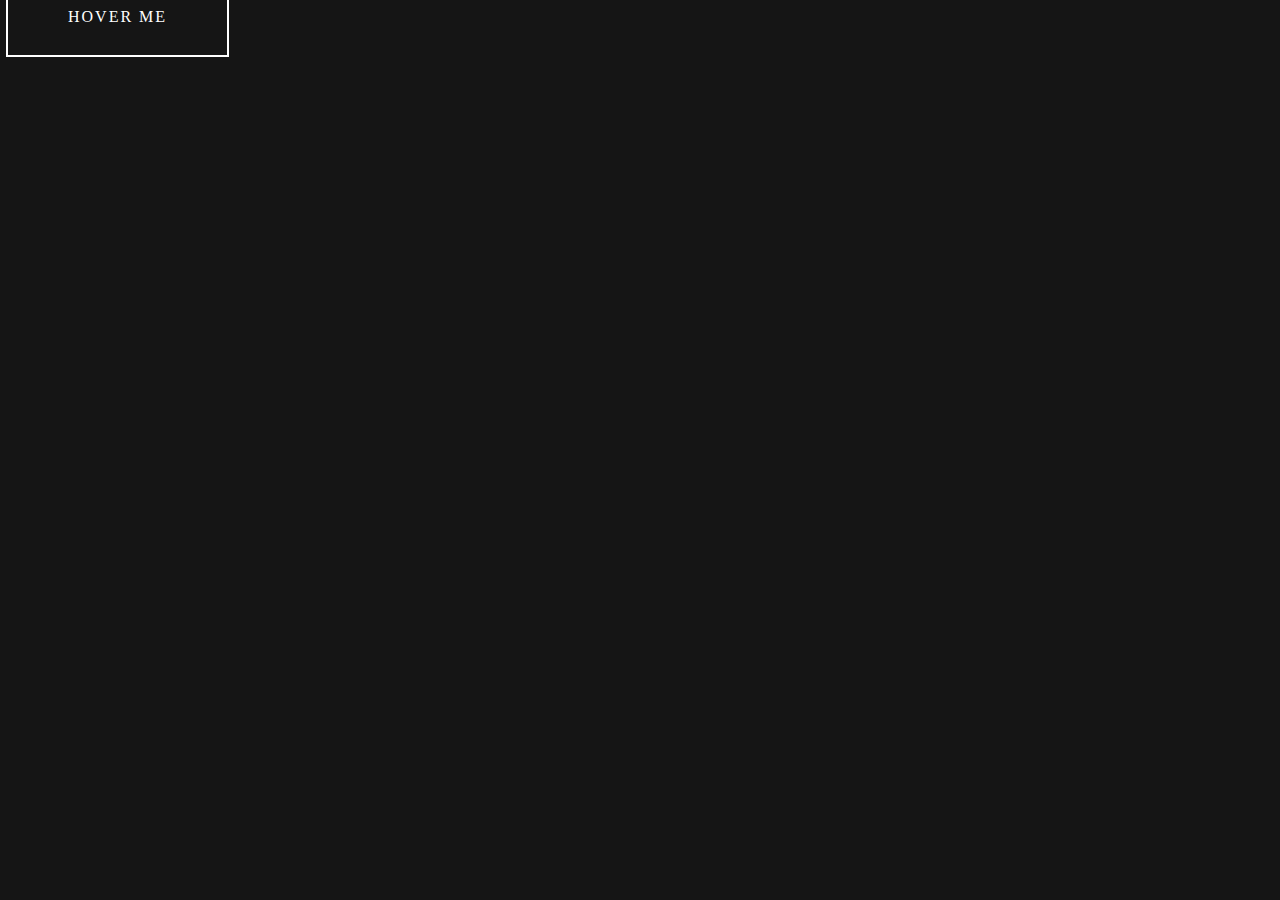
<file: Button Animation/index.html>
<!DOCTYPE html>
<html lang="en">
<head>
    <meta charset="UTF-8">
    <meta http-equiv="X-UA-Compatible" content="IE=edge">
    <link rel="stylesheet" href="style.css">
    <meta name="viewport" content="width=device-width, initial-scale=1.0">
    <title>Button Animation</title>
</head>
<body>
    
    <a href="#" class="button">HOVER ME</a>

</body>
</html>
</file>
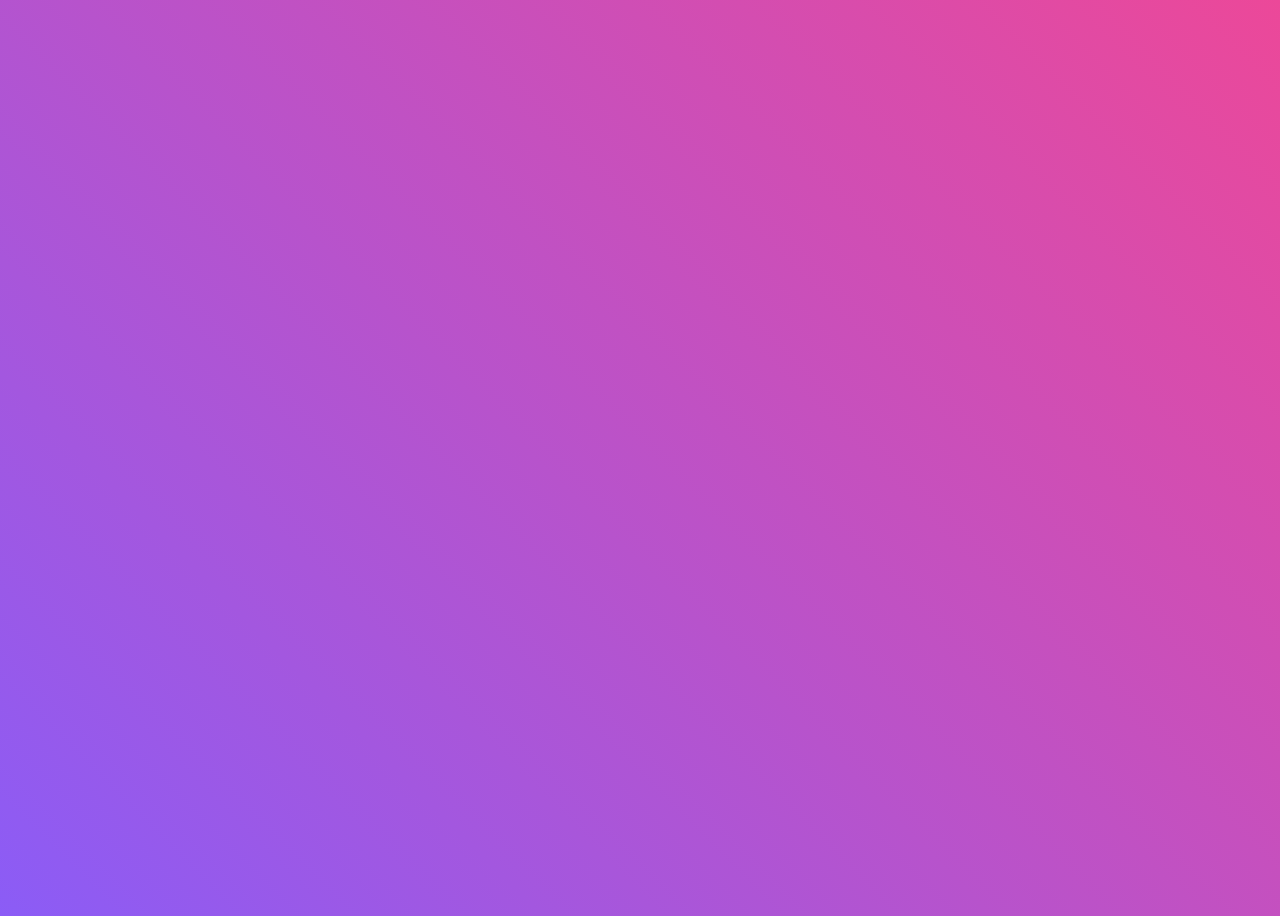
<file: card animation/index.html>
<!DOCTYPE html>
<html lang="en">
<head>
    <meta charset="UTF-8">
    <meta http-equiv="X-UA-Compatible" content="IE=edge">
    <link rel="stylesheet" href="style.css">
    <meta name="viewport" content="width=device-width, initial-scale=1.0">
    <title>Card Animation</title>
</head>
<body>
    <div class="carousel">
        
    </div>
</body>
</html>
<script src="./script.js"></script>
</file>
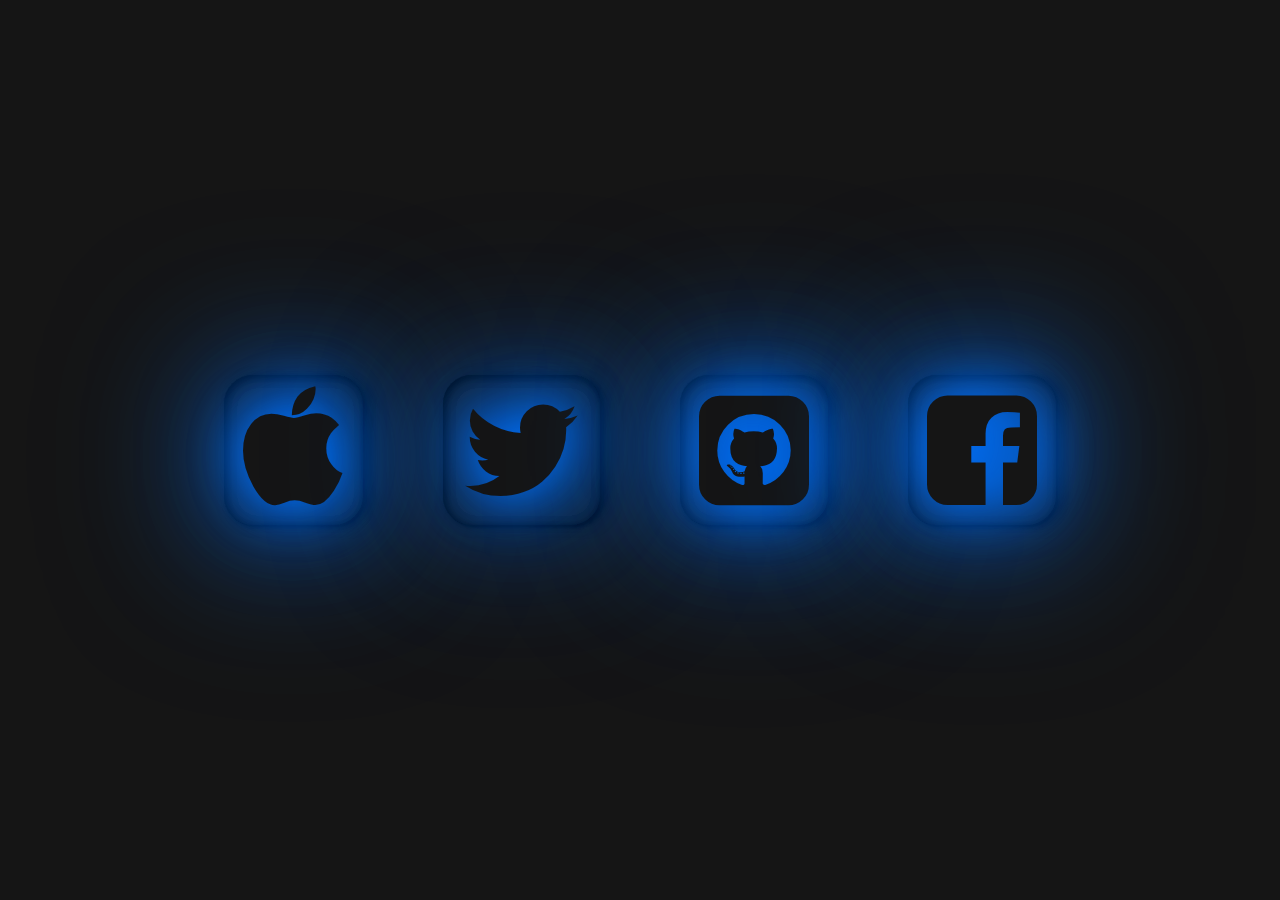
<file: glowing links/index.html>
<html lang="en">

<head>
  <meta charset="UTF-8">
  <meta name="viewport" content="width=device-width, initial-scale=1.0">
  <title>CSS glowing icons</title>
  <link rel="stylesheet" href="style.css">
  <link rel="stylesheet" href="https://stackpath.bootstrapcdn.com/font-awesome/4.7.0/css/font-awesome.min.css">
</head>

<body>
  <div class="container">
    <i class="fa fa-apple" id="apple"></i>
    <i class="fa fa-twitter" id="twitter"></i>
    <i class="fa fa-github-square github" id="github"></i>
    <i class="fa fa-facebook-square" id="facebook"></i>
  </div>
</body>

</html>
</file>
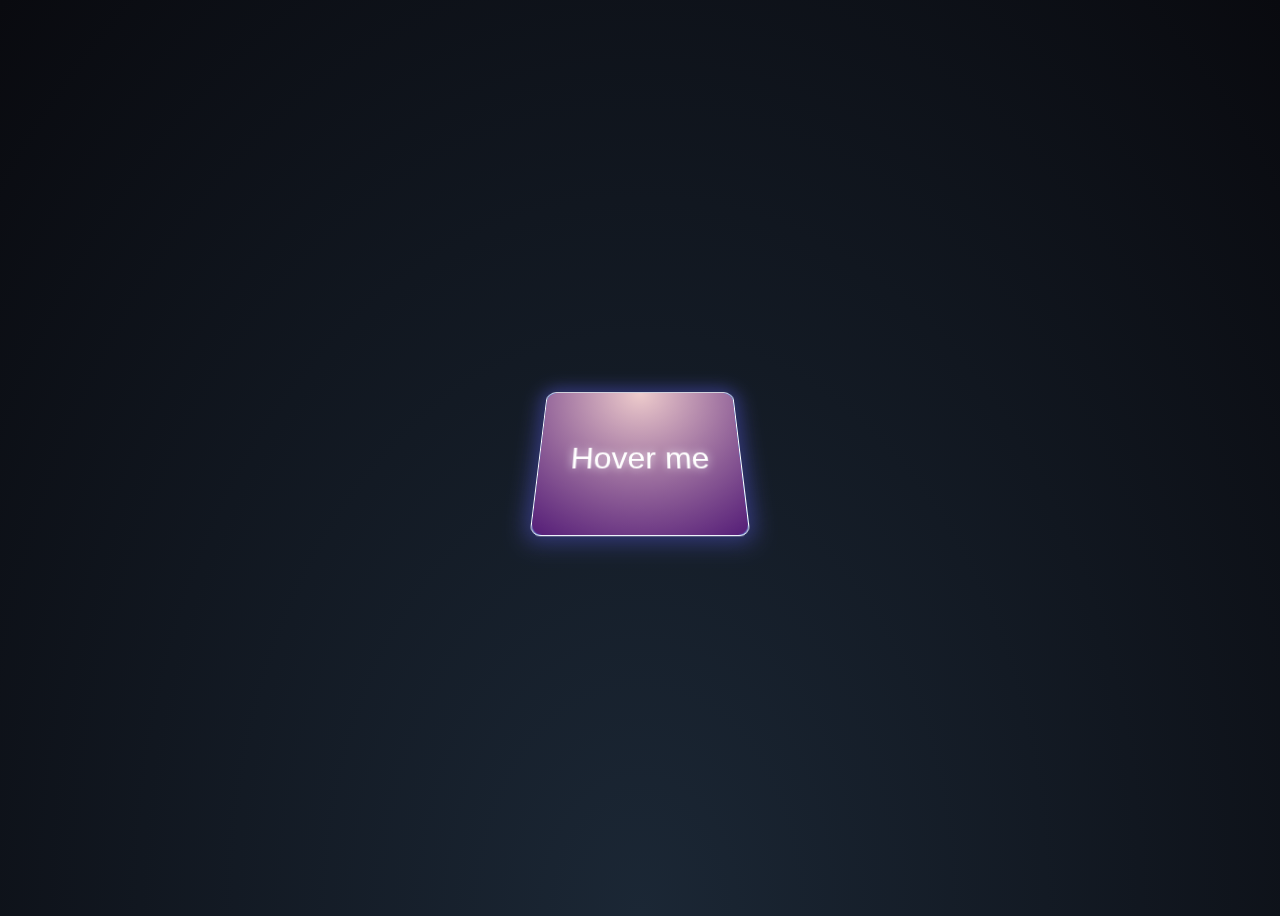
<file: NEW HOVER/index.html>
<!DOCTYPE html>
<html lang="en">
<head>
    <meta charset="UTF-8">
    <meta http-equiv="X-UA-Compatible" content="IE=edge">
    <link rel="stylesheet" href="style.css">
    <meta name="viewport" content="width=device-width, initial-scale=1.0">
    <title>Document</title>
</head>
<body>

    <div class="all">
        <div class="lefter">
          <div class="text">Hosting</div>
        </div>
        <div class="left">
          <div class="text">Web Design</div>
        </div>
        <div class="center">
          <div class="explainer"><span>Hover me</span></div>
          <div class="text">Frontend Development</div>
          </div>
        <div class="right">
          <div class="text">Backend Development</div>
        </div>
        <div class="righter">
          <div class="text">SEO</div>
        </div>
        </div>
        
        
    
</body>
</html>
</file>
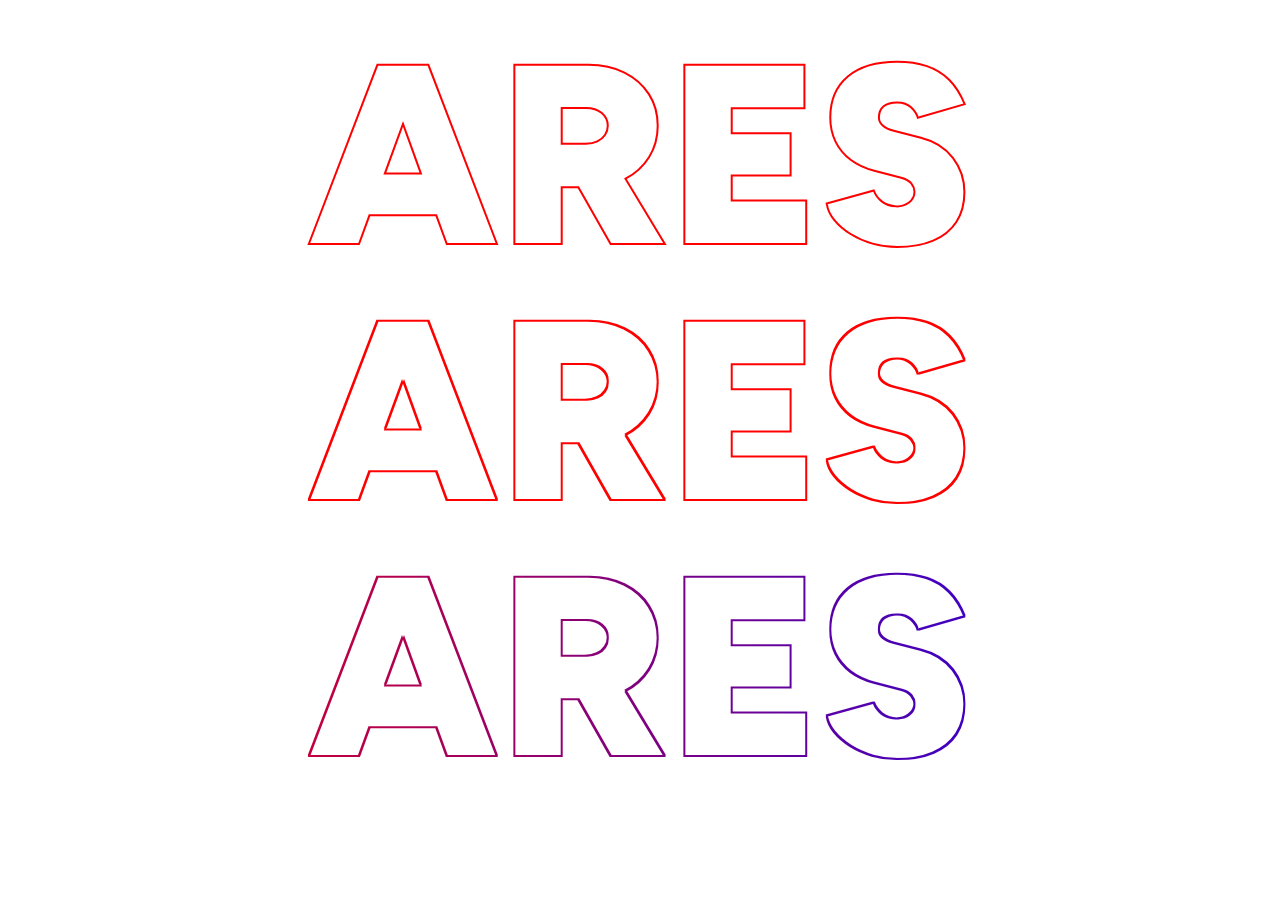
<file: outline effect/index.html>
<!DOCTYPE html>
<html lang="en">
<head>
    <meta charset="UTF-8">
    <meta http-equiv="X-UA-Compatible" content="IE=edge">
    <link rel="stylesheet" href="style.css">
    <meta name="viewport" content="width=device-width, initial-scale=1.0">
    <title>Outline Effect</title>
</head>
<body>

    <svg class="svg-filters" width="0" height="0" viewBox="0 0 0 0" xmlns="http://www.w3.org/2000/svg" version="1.1">
        <defs>
            <filter id="stroke">
                <feMorphology in="SourceGraphic" operator="erode" radius="1" result="erode" />
                <feMorphology in="SourceGraphic" operator="dilate" radius="1" result="dilate" />
                <feComposite in="erode" in2="dilate" operator="xor" />
            </filter>
        </defs>
    </svg>
    
    <h1 class="outline-css">ARES</h1>
    <h1 class="outline-svg">ARES</h1>
    <h1 class="outline-svg gradient">ARES</h1>
    
</body>
</html>
</file>
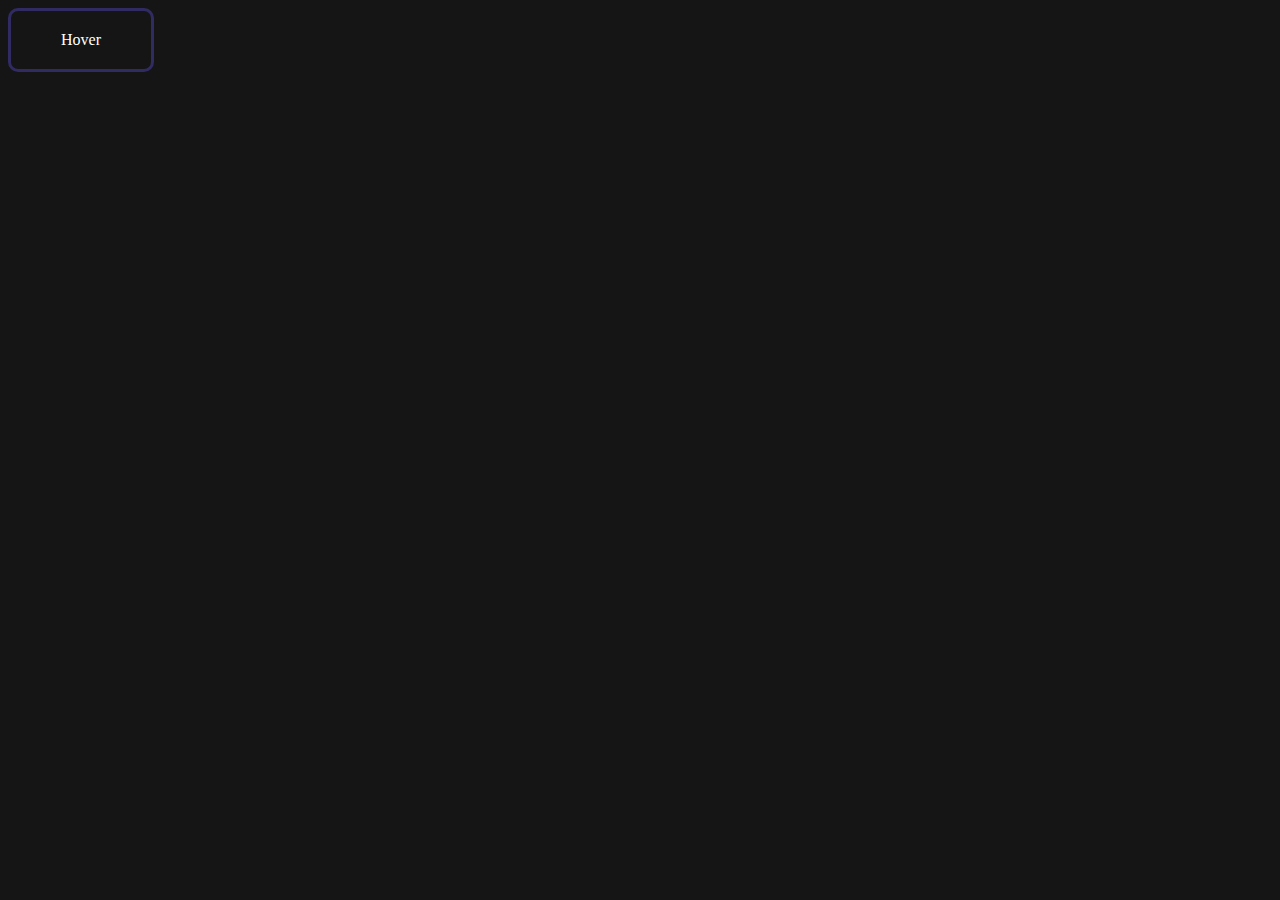
<file: Pulsate Animation/index.html>
<!DOCTYPE html>
<html lang="en">
<head>
    <meta charset="UTF-8">
    <meta http-equiv="X-UA-Compatible" content="IE=edge">
    <meta name="viewport" content="width=device-width, initial-scale=1.0">
    <link rel="stylesheet" href="style.css">
    <title>Pulsate Animation</title>
</head>
<body>
    

    <a href="#" class="button">Hover</a>


</body>
</html>
</file>
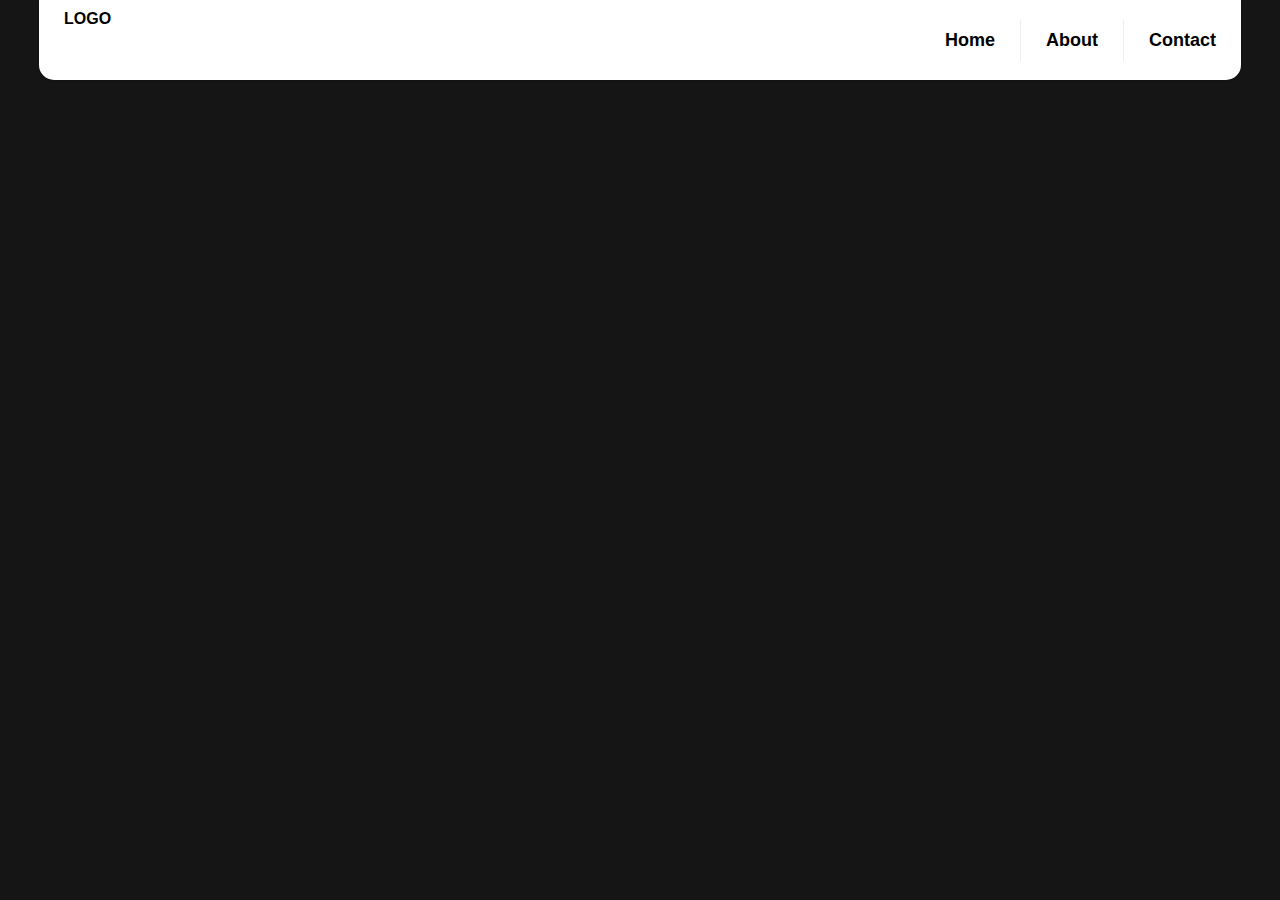
<file: responsive navbar animation/index.html>
<!DOCTYPE html>
<html lang="en">
<head>
    <meta charset="UTF-8">
    <meta http-equiv="X-UA-Compatible" content="IE=edge">
    <link rel="stylesheet" href="style.css">
    <meta name="viewport" content="width=device-width, initial-scale=1.0">
    <title>Responsive Navbar</title>
</head>
<body>
    
    <body>
        <header>
            <div class="nav-wrapper">
                <div class="logo-container">
                    <h4 class="logo">LOGO</h4>
                </div>
                <nav>
                    <input class="hidden" type="checkbox" id="menuToggle">
                    <label class="menu-btn" for="menuToggle">
                        <div class="menu"></div>
                        <div class="menu"></div>
                        <div class="menu"></div>
                    </label>
                    <div class="nav-container">
                        <ul class="nav-tabs">
                            <li class="nav-tab">Home</li>
                            <li class="nav-tab">About</li>
                            <li class="nav-tab">Contact</li>
                            
                        </ul>
                    </div>
                </nav>
            </div>
        </header> 
    </body>

</body>
</html>
</file>
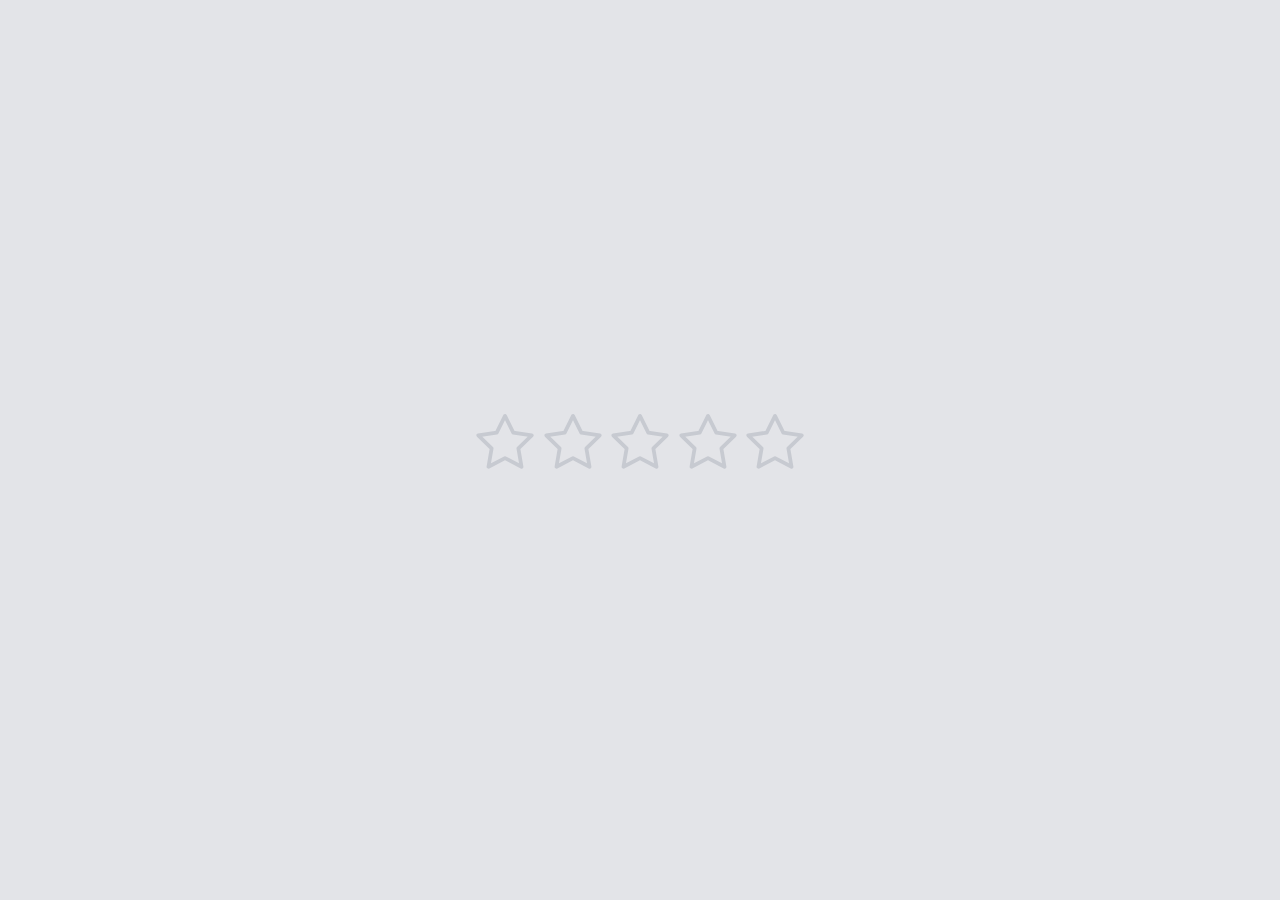
<file: score/index.html>
<!DOCTYPE html>
<html lang="en">
<head>
    <meta charset="UTF-8">
    <meta http-equiv="X-UA-Compatible" content="IE=edge">
    <link rel="stylesheet" href="style.css">
    <meta name="viewport" content="width=device-width, initial-scale=1.0">
    <title>Document</title>
</head>
<body>
    
    <form class="rating">
        <div class="rating__stars">
            <input id="rating-1" class="rating__input rating__input-1" type="radio" name="rating" value="1">
            <input id="rating-2" class="rating__input rating__input-2" type="radio" name="rating" value="2">
            <input id="rating-3" class="rating__input rating__input-3" type="radio" name="rating" value="3">
            <input id="rating-4" class="rating__input rating__input-4" type="radio" name="rating" value="4">
            <input id="rating-5" class="rating__input rating__input-5" type="radio" name="rating" value="5">
            <label class="rating__label" for="rating-1">
                <svg class="rating__star" width="32" height="32" viewBox="0 0 32 32" aria-hidden="true">
                    <g transform="translate(16,16)">
                        <circle class="rating__star-ring" fill="none" stroke="#000" stroke-width="16" r="8" transform="scale(0)" />
                    </g>
                    <g stroke="#000" stroke-width="2" stroke-linecap="round" stroke-linejoin="round">
                        <g transform="translate(16,16) rotate(180)">
                            <polygon class="rating__star-stroke" points="0,15 4.41,6.07 14.27,4.64 7.13,-2.32 8.82,-12.14 0,-7.5 -8.82,-12.14 -7.13,-2.32 -14.27,4.64 -4.41,6.07" fill="none" />
                            <polygon class="rating__star-fill" points="0,15 4.41,6.07 14.27,4.64 7.13,-2.32 8.82,-12.14 0,-7.5 -8.82,-12.14 -7.13,-2.32 -14.27,4.64 -4.41,6.07" fill="#000" />
                        </g>
                        <g transform="translate(16,16)" stroke-dasharray="12 12" stroke-dashoffset="12">
                            <polyline class="rating__star-line" transform="rotate(0)" points="0 4,0 16" />
                            <polyline class="rating__star-line" transform="rotate(72)" points="0 4,0 16" />
                            <polyline class="rating__star-line" transform="rotate(144)" points="0 4,0 16" />
                            <polyline class="rating__star-line" transform="rotate(216)" points="0 4,0 16" />
                            <polyline class="rating__star-line" transform="rotate(288)" points="0 4,0 16" />
                        </g>
                    </g>
                </svg>
                <span class="rating__sr">1 star—Terrible</span>
            </label>
            <label class="rating__label" for="rating-2">
                <svg class="rating__star" width="32" height="32" viewBox="0 0 32 32" aria-hidden="true">
                    <g transform="translate(16,16)">
                        <circle class="rating__star-ring" fill="none" stroke="#000" stroke-width="16" r="8" transform="scale(0)" />
                    </g>
                    <g stroke="#000" stroke-width="2" stroke-linecap="round" stroke-linejoin="round">
                        <g transform="translate(16,16) rotate(180)">
                            <polygon class="rating__star-stroke" points="0,15 4.41,6.07 14.27,4.64 7.13,-2.32 8.82,-12.14 0,-7.5 -8.82,-12.14 -7.13,-2.32 -14.27,4.64 -4.41,6.07" fill="none" />
                            <polygon class="rating__star-fill" points="0,15 4.41,6.07 14.27,4.64 7.13,-2.32 8.82,-12.14 0,-7.5 -8.82,-12.14 -7.13,-2.32 -14.27,4.64 -4.41,6.07" fill="#000" />
                        </g>
                        <g transform="translate(16,16)" stroke-dasharray="12 12" stroke-dashoffset="12">
                            <polyline class="rating__star-line" transform="rotate(0)" points="0 4,0 16" />
                            <polyline class="rating__star-line" transform="rotate(72)" points="0 4,0 16" />
                            <polyline class="rating__star-line" transform="rotate(144)" points="0 4,0 16" />
                            <polyline class="rating__star-line" transform="rotate(216)" points="0 4,0 16" />
                            <polyline class="rating__star-line" transform="rotate(288)" points="0 4,0 16" />
                        </g>
                    </g>
                </svg>
                <span class="rating__sr">2 stars—Bad</span>
            </label>
            <label class="rating__label" for="rating-3">
                <svg class="rating__star" width="32" height="32" viewBox="0 0 32 32" aria-hidden="true">
                    <g transform="translate(16,16)">
                        <circle class="rating__star-ring" fill="none" stroke="#000" stroke-width="16" r="8" transform="scale(0)" />
                    </g>
                    <g stroke="#000" stroke-width="2" stroke-linecap="round" stroke-linejoin="round">
                        <g transform="translate(16,16) rotate(180)">
                            <polygon class="rating__star-stroke" points="0,15 4.41,6.07 14.27,4.64 7.13,-2.32 8.82,-12.14 0,-7.5 -8.82,-12.14 -7.13,-2.32 -14.27,4.64 -4.41,6.07" fill="none" />
                            <polygon class="rating__star-fill" points="0,15 4.41,6.07 14.27,4.64 7.13,-2.32 8.82,-12.14 0,-7.5 -8.82,-12.14 -7.13,-2.32 -14.27,4.64 -4.41,6.07" fill="#000" />
                        </g>
                        <g transform="translate(16,16)" stroke-dasharray="12 12" stroke-dashoffset="12">
                            <polyline class="rating__star-line" transform="rotate(0)" points="0 4,0 16" />
                            <polyline class="rating__star-line" transform="rotate(72)" points="0 4,0 16" />
                            <polyline class="rating__star-line" transform="rotate(144)" points="0 4,0 16" />
                            <polyline class="rating__star-line" transform="rotate(216)" points="0 4,0 16" />
                            <polyline class="rating__star-line" transform="rotate(288)" points="0 4,0 16" />
                        </g>
                    </g>
                </svg>
                <span class="rating__sr">3 stars—OK</span>
            </label>
            <label class="rating__label" for="rating-4">
                <svg class="rating__star" width="32" height="32" viewBox="0 0 32 32" aria-hidden="true">
                    <g transform="translate(16,16)">
                        <circle class="rating__star-ring" fill="none" stroke="#000" stroke-width="16" r="8" transform="scale(0)" />
                    </g>
                    <g stroke="#000" stroke-width="2" stroke-linecap="round" stroke-linejoin="round">
                        <g transform="translate(16,16) rotate(180)">
                            <polygon class="rating__star-stroke" points="0,15 4.41,6.07 14.27,4.64 7.13,-2.32 8.82,-12.14 0,-7.5 -8.82,-12.14 -7.13,-2.32 -14.27,4.64 -4.41,6.07" fill="none" />
                            <polygon class="rating__star-fill" points="0,15 4.41,6.07 14.27,4.64 7.13,-2.32 8.82,-12.14 0,-7.5 -8.82,-12.14 -7.13,-2.32 -14.27,4.64 -4.41,6.07" fill="#000" />
                        </g>
                        <g transform="translate(16,16)" stroke-dasharray="12 12" stroke-dashoffset="12">
                            <polyline class="rating__star-line" transform="rotate(0)" points="0 4,0 16" />
                            <polyline class="rating__star-line" transform="rotate(72)" points="0 4,0 16" />
                            <polyline class="rating__star-line" transform="rotate(144)" points="0 4,0 16" />
                            <polyline class="rating__star-line" transform="rotate(216)" points="0 4,0 16" />
                            <polyline class="rating__star-line" transform="rotate(288)" points="0 4,0 16" />
                        </g>
                    </g>
                </svg>
                <span class="rating__sr">4 stars—Good</span>
            </label>
            <label class="rating__label" for="rating-5">
                <svg class="rating__star" width="32" height="32" viewBox="0 0 32 32" aria-hidden="true">
                    <g transform="translate(16,16)">
                        <circle class="rating__star-ring" fill="none" stroke="#000" stroke-width="16" r="8" transform="scale(0)" />
                    </g>
                    <g stroke="#000" stroke-width="2" stroke-linecap="round" stroke-linejoin="round">
                        <g transform="translate(16,16) rotate(180)">
                            <polygon class="rating__star-stroke" points="0,15 4.41,6.07 14.27,4.64 7.13,-2.32 8.82,-12.14 0,-7.5 -8.82,-12.14 -7.13,-2.32 -14.27,4.64 -4.41,6.07" fill="none" />
                            <polygon class="rating__star-fill" points="0,15 4.41,6.07 14.27,4.64 7.13,-2.32 8.82,-12.14 0,-7.5 -8.82,-12.14 -7.13,-2.32 -14.27,4.64 -4.41,6.07" fill="#000" />
                        </g>
                        <g transform="translate(16,16)" stroke-dasharray="12 12" stroke-dashoffset="12">
                            <polyline class="rating__star-line" transform="rotate(0)" points="0 4,0 16" />
                            <polyline class="rating__star-line" transform="rotate(72)" points="0 4,0 16" />
                            <polyline class="rating__star-line" transform="rotate(144)" points="0 4,0 16" />
                            <polyline class="rating__star-line" transform="rotate(216)" points="0 4,0 16" />
                            <polyline class="rating__star-line" transform="rotate(288)" points="0 4,0 16" />
                        </g>
                    </g>
                </svg>
                <span class="rating__sr">5 stars—Excellent</span>
            </label>
            <p class="rating__display" data-rating="1" hidden>Terrible</p>
            <p class="rating__display" data-rating="2" hidden>Bad</p>
            <p class="rating__display" data-rating="3" hidden>OK</p>
            <p class="rating__display" data-rating="4" hidden>Good</p>
            <p class="rating__display" data-rating="5" hidden>Excellent</p>
        </div>
    </form>
    

</body>
</html>

<script src="./script.js"></script>
</file>
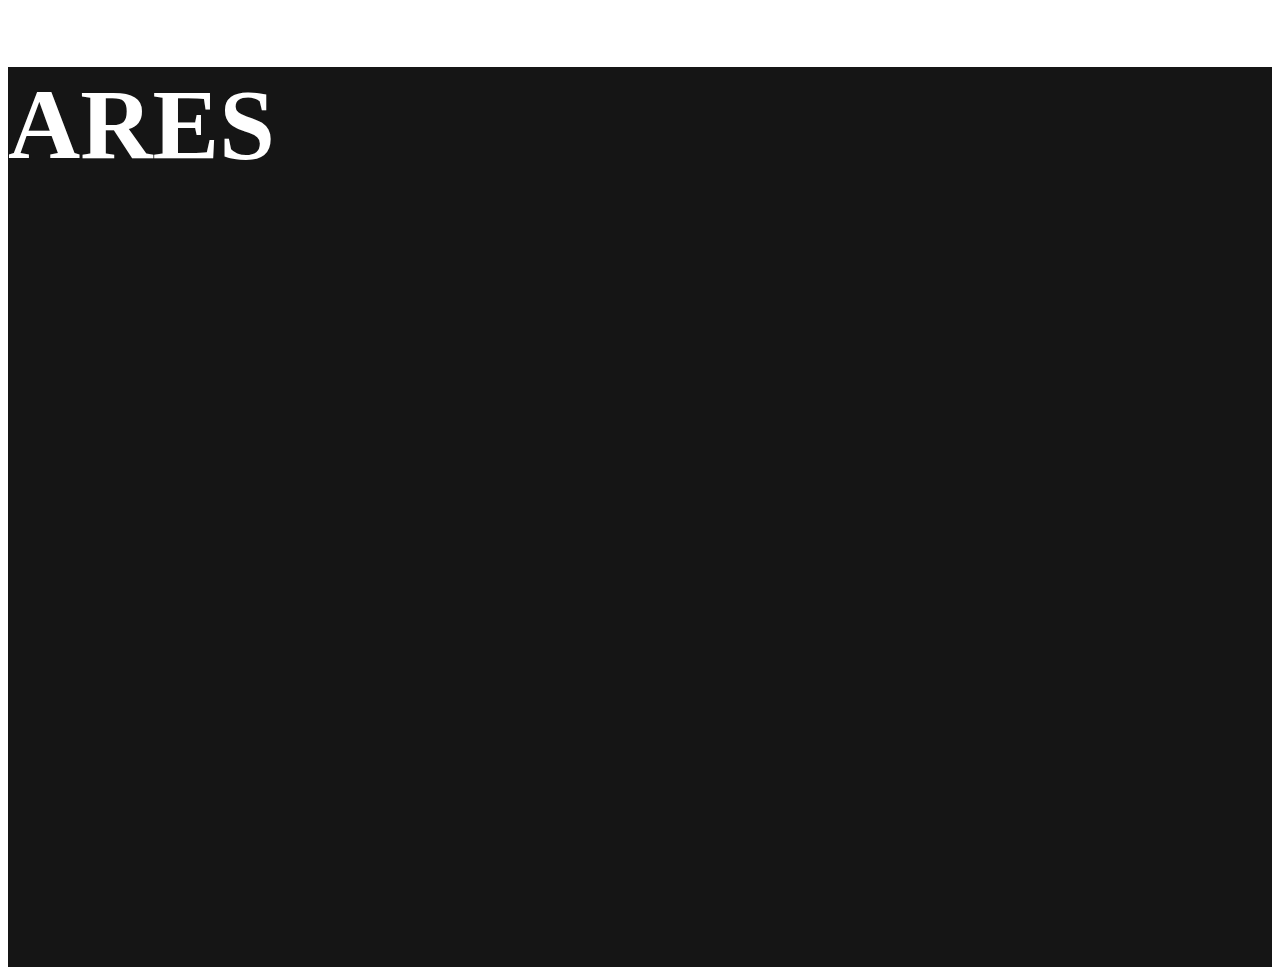
<file: Text With Live Animation Background/index.html>
<!DOCTYPE html>
<html lang="en">
<head>
    <meta charset="UTF-8">
    <meta http-equiv="X-UA-Compatible" content="IE=edge">
    <meta name="viewport" content="width=device-width, initial-scale=1.0">
    <link rel="stylesheet" href="/Text With Live Animation Background/style.css">
    <title>Text With Live Animation Background</title>
</head>
<body>
    

        <section class = "showcase">
            <video src="C:\Users\Prashant Kumar\Desktop\insta reels\369Z_stkblacklong345tunnelmotions.mov" autoplay loop muted></video>
            <h1 class="title">ARES</h1>
        </section>


</body>
</html>
</file>
<file: Button Animation/style.css>
body {
background-color: #151515;
}

.button {
    text-decoration: none;
    text-transform: uppercase;
    letter-spacing: 2px;
    color: #fff;
    outline: 2px solid #fff;
    padding: 30px 60px;
    position: relative;
    overflow: hidden;
    transition: color 1s;
}

.button:hover {
    color: #151515;
}

.button::before {
    content: '';
    position: absolute;
    top: 0;
    left: -50px;
    width: 0;
    height: 100%;
    background-color: #fff;
    transform: skew(35deg);
    z-index: -1;
    transition: width 1s;
}

.button:hover::before {
    width: 150%;
}
</file>
<file: card animation/style.css>
body {
    width: 100vw;
    height: 100vh;
    display: flex;
    align-items: center;
    justify-content: center;
    overflow: hidden;
    background-image: linear-gradient(45deg, #8b5cf6, #ec4899);
    font-family: "Montserrat", sans-serif;
  }
  
  * {
    box-sizing: border-box;
  }
  
  .carousel {
    position: relative;
    width: 23rem;
    height: 23rem;
    perspective: 500px;
    transform-style: preserve-3d;
  }
  
  .card-container {
    position: absolute;
    width: 100%;
    height: 100%;
    transform: rotateY(calc(var(--offset) * 50deg)) scaleY(calc(1 + var(--abs-offset) * -0.4)) translateZ(calc(var(--abs-offset) * -30rem)) translateX(calc(var(--direction) * -5rem));
    filter: blur(calc(var(--abs-offset) * 1rem));
    transition: all 0.3s ease-out;
  }
  
  .card {
    width: 100%;
    height: 100%;
    padding: 2rem;
    background-color: hsl(280deg, 40%, calc(100% - var(--abs-offset) * 50%));
    border-radius: 1rem;
    color: #9ca3af;
    text-align: justify;
    transition: all 0.3s ease-out;
  }
  .card h2 {
    text-align: center;
    font-size: 2rem;
    font-weight: bold;
    margin: 0 0 0.7em;
    color: #1f2937;
  }
  .card p,
  .card h2 {
    transition: all 0.3s ease-out;
    opacity: var(--active);
  }
  
  .nav {
    color: white;
    font-size: 5rem;
    position: absolute;
    display: flex;
    align-items: center;
    justify-content: center;
    top: 50%;
    z-index: 2;
    cursor: pointer;
    user-select: none;
    background: unset;
    border: unset;
  }
  .nav.left {
    transform: translateX(-100%) translatey(-50%);
  }
  .nav.right {
    right: 0;
    transform: translateX(100%) translatey(-50%);
  }
</file>
<file: glowing links/style.css>
* {
    margin: 0;
    padding: 0;
  }
  body {
    height: 100vh;
    width: 100vw;
    background: #151515;
  }
  .container {
    display: flex;
    justify-content: center;
    align-items: center;
    height: 100vh;
    width: 100vw;
  }
  #apple,
  #twitter,
  #github,
  #facebook {
    font-size: 8em;
    background-color: #151515;
    color: #151515;
    box-shadow: 2px 2px 2px #00000080, 10px 1px 12px #00000080,
      2px 2px 10px #00000080, 2px 2px 3px #00000080, inset 2px 2px 10px #00000080,
      inset 2px 2px 10px #00000080, inset 2px 2px 10px #00000080,
      inset 2px 2px 10px #00000080;
    border-radius: 29px;
    padding: 11px 19px;
    margin: 0 40px;
    animation: animate 3s linear infinite;
    text-shadow: 0 0 50px #0072ff, 0 0 100px #0072ff, 0 0 150px #0072ff,
      0 0 200px #0072ff;
  }
  #twitter {
    animation-delay: 0.3s;
  }
  #facebook {
    animation-delay: 0.7s;
  }
  #github {
    animation-delay: 0.1s;
  }
  
  @keyframes animate {
    from {
      filter: hue-rotate(0deg);
    }
    to {
      filter: hue-rotate(360deg);
    }
  }
</file>
<file: NEW HOVER/style.css>
body {
    font-family: "Raleway", sans-serif;
    background-image: radial-gradient(circle at center, #899Dc4, #495D84);
    background-size: cover;
    background-repeat: no-repeat;
    height: 100vh;
    overflow: hidden;
    display: flex;
    justify-content: center;
    align-items: center;
    background: radial-gradient(ellipse at bottom, #1b2735, #090a0f);
    font-weight: 300;
  }
  
  .all {
    display: flex;
    perspective: 10px;
    transform: perspective(300px) rotateX(20deg);
    will-change: perspective;
    perspective-origin: center center;
    transition: all 1.3s ease-out;
    justify-content: center;
    transform-style: preserve-3d;
  }
  
  .all:hover {
    perspective: 1000px;
    transition: all 1.3s ease-in;
    transform: perspective(10000px) rotateX(0deg);
  }
  .all:hover .text {
    opacity: 1;
  }
  .all:hover > div {
    opacity: 1;
    transition-delay: 0s;
  }
  .all:hover .explainer {
    opacity: 0;
  }
  
  .left, .center, .right, .lefter, .righter {
    width: 200px;
    height: 150px;
    transform-style: preserve-3d;
    border-radius: 10px;
    border: 1px solid #fff;
    box-shadow: 0 0 20px 5px rgba(100, 100, 255, 0.4);
    opacity: 0;
    transition: all 0.3s ease;
    transition-delay: 1s;
    position: relative;
    background-position: center center;
    background-size: contain;
    background-repeat: no-repeat;
    background-color: #58d;
    cursor: pointer;
    background-blend-mode: color-burn;
  }
  .left:hover, .center:hover, .right:hover, .lefter:hover, .righter:hover {
    box-shadow: 0 0 30px 10px rgba(100, 100, 255, 0.6);
    background-color: #ccf;
  }
  
  .text {
    transform: translateY(30px);
    opacity: 0;
    transition: all 0.3s ease;
    bottom: 0;
    left: 5px;
    position: absolute;
    will-change: transform;
    color: #fff;
    text-shadow: 0 0 5px rgba(100, 100, 255, 0.6);
  }
  
  .lefter {
    transform: translateX(-60px) translateZ(-50px) rotateY(-10deg);
    background-image: url(https://cdn3.iconfinder.com/data/icons/other-icons/48/organization-512.png);
  }
  
  .left {
    transform: translateX(-30px) translateZ(-25px) rotateY(-5deg);
    background-image: url(https://cdn3.iconfinder.com/data/icons/other-icons/48/creative_draw-512.png);
  }
  
  .center {
    opacity: 1;
    background-image: url(https://cdn3.iconfinder.com/data/icons/other-icons/48/app_window-512.png);
  }
  
  .right {
    transform: translateX(30px) translateZ(-25px) rotateY(5deg);
    background-image: url(https://cdn3.iconfinder.com/data/icons/other-icons/48/cloud_weather-512.png);
  }
  
  .righter {
    transform: translateX(60px) translateZ(-50px) rotateY(10deg);
    background-image: url(https://cdn3.iconfinder.com/data/icons/other-icons/48/search-512.png);
  }
  
  .explainer {
    font-weight: 300;
    font-size: 2rem;
    color: #fff;
    transition: all 0.6s ease;
    width: 100%;
    height: 100%;
    background-color: #151515;
    background-image: radial-gradient(circle at center top, rgb(238, 204, 204), rgba(158, 37, 234, 0.46));
    border-radius: 10px;
    text-shadow: 0 0 10px rgba(255, 255, 255, 0.8);
    display: flex;
    justify-content: center;
    align-items: center;
  }
  
  .ref {
    background-color: rgb(239, 239, 239);
    background-image: linear-gradient(to bottom, #d80, #c00);
    border-radius: 3px;
    padding: 7px 10px;
    position: absolute;
    font-size: 16px;
    bottom: 10px;
    right: 10px;
    color: rgb(199, 19, 19));
    text-decoration: none;
    text-shadow: 0 0 3px rgba(0, 0, 0, 0.4);
  }
  .ref::first-letter {
    font-size: 12px;
  }
</file>
<file: outline effect/style.css>
@import url("https://fonts.googleapis.com/css2?family=Figtree:wght@300..900&display=swap");

html {
	font-family: Figtree, sans-serif;
}

h1 {
	font-size: 20vw;
	font-weight: 900;
	line-height: 1;
	margin: 0;
	text-align: center;
	color: red;
}

.outline-css {
	color: transparent;
	-webkit-text-stroke: 2px red;
}

.outline-svg {
	filter: url(#stroke);
}

.gradient {
	background: linear-gradient(90deg, red, blue);
	color: transparent;
	-webkit-background-clip: text;
}
</file>
<file: Pulsate Animation/style.css>
body {
    background-color: #151515;
}
.button {
    display: inline-flex;
    color: white;
    text-decoration: none;
    padding: 20px 50px;
    border: 3px solid #302b63;
    border-radius: 10px;
}

.button:hover {
    animation: pulsate 1s ease-in-out;
}

@keyframes pulsate {
    0% {
        box-shadow: 
        0 0 25px #302b63,
        0 0 50px #24243e;
    }
}
</file>
<file: responsive navbar animation/style.css>
html,
body {
	margin: 0;
	height: 100vh;
	width: 100vw;
	overflow: hidden;
}

body {
	font-family: "Roboto", sans-serif;
	background-color: #151515;
}

h1 {
	margin: 20px 0;
	color: #fff;
}

.center {
	text-align: center;
}

.nav-wrapper {
	display: flex;
	position: relative;
	flex-direction: row;
	flex-wrap: nowrap;
	align-items: center;
	justify-content: space-between;
	margin: auto;
	width: 90%;
	height: 80px;
	border-radius: 0 0 15px 15px;
	padding: 0 25px;
	z-index: 2;
	background: #fff;
	box-shadow: 0 1px 2px rgba(0, 0, 0, 0.2);
}

.logo-container {
	display: flex;
	justify-content: center;
	align-items: center;
}

.logo {
	height: 60px;
}

.nav-tabs {
	display: flex;
	font-weight: 600;
	font-size: 18px;
	list-style: none;
}

.nav-tab:not(:last-child) {
	padding: 10px 25px;
	margin: 0;
	border-right: 1px solid #eee;
}

.nav-tab:last-child {
	padding: 10px 0 0 25px;
}

.nav-tab,
.menu-btn {
	cursor: pointer;
}

.hidden {
	display: none;
}

@media screen and (max-width: 800px) {
	.nav-container {
		position: fixed;
		display: none;
		overflow-y: auto;
		z-index: -1;
		top: 0;
		right: 0;
		width: 280px;
		height: 100%;
		background: #fff;
		box-shadow: -1px 0 2px rgba(0, 0, 0, 0.2);
	}

	.nav-tabs {
		flex-direction: column;
		align-items: flex-end;
		margin-top: 80px;
		width: 100%;
	}

	.nav-tab:not(:last-child) {
		padding: 20px 25px;
		margin: 0;
		border-right: unset;
		border-bottom: 1px solid #f5f5f5;
	}

	.nav-tab:last-child {
		padding: 15px 25px;
	}

	.menu-btn {
		position: relative;
		display: block;
		margin: 0;
		width: 20px;
		height: 15px;
		cursor: pointer;
		z-index: 2;
		padding: 10px;
		border-radius: 10px;
	}

	.menu-btn .menu {
		display: block;
		width: 100%;
		height: 2px;
		border-radius: 2px;
		background: #111;
	}

	.menu-btn .menu:nth-child(2) {
		margin-top: 4px;
		opacity: 1;
	}

	.menu-btn .menu:nth-child(3) {
		margin-top: 4px;
	}

	#menuToggle:checked + .menu-btn .menu {
		transition: transform 0.2s ease;
	}

	#menuToggle:checked + .menu-btn .menu:nth-child(1) {
		transform: translate3d(0, 6px, 0) rotate(45deg);
	}

	#menuToggle:checked + .menu-btn .menu:nth-child(2) {
		transform: rotate(-45deg) translate3d(-5.71429px, -6px, 0);
		opacity: 0;
	}

	#menuToggle:checked + .menu-btn .menu:nth-child(3) {
		transform: translate3d(0, -6px, 0) rotate(-45deg);
	}

	#menuToggle:checked ~ .nav-container {
		z-index: 1;
		display: flex;
		animation: menu-slide-left 0.3s ease;
	}
	@keyframes menu-slide-left {
		0% {
			transform: translateX(200px);
		}
		to {
			transform: translateX(0);
		}
	}
}

.h4 {
    color: #151515;
}
</file>
<file: score/style.css>
* {
    border: 0;
    box-sizing: border-box;
    margin: 0;
    padding: 0;
  }
  
  :root {
    --bg: #e3e4e8;
    --fg: #17181c;
    --primary: #255ff4;
    --yellow: #f4a825;
    --yellow-t: rgba(244, 168, 37, 0);
    --bezier: cubic-bezier(0.42,0,0.58,1);
    --trans-dur: 0.3s;
    font-size: calc(24px + (30 - 24) * (100vw - 320px) / (1280 - 320));
  }
  
  body {
    background-color: var(--bg);
    color: var(--fg);
    font: 1em/1.5 "DM Sans", sans-serif;
    display: flex;
    height: 100vh;
    transition: background-color var(--trans-dur), color var(--trans-dur);
  }
  
  .rating {
    margin: auto;
  }
  .rating__display {
    font-size: 1em;
    font-weight: 500;
    min-height: 1.25em;
    position: absolute;
    top: 100%;
    width: 100%;
    text-align: center;
  }
  .rating__stars {
    display: flex;
    padding-bottom: 0.375em;
    position: relative;
  }
  .rating__star {
    display: block;
    overflow: visible;
    pointer-events: none;
    width: 2em;
    height: 2em;
  }
  .rating__star-ring, .rating__star-fill, .rating__star-line, .rating__star-stroke {
    animation-duration: 1s;
    animation-timing-function: ease-in-out;
    animation-fill-mode: forwards;
  }
  .rating__star-ring, .rating__star-fill, .rating__star-line {
    stroke: var(--yellow);
  }
  .rating__star-fill {
    fill: var(--yellow);
    transform: scale(0);
    transition: fill var(--trans-dur) var(--bezier), transform var(--trans-dur) var(--bezier);
  }
  .rating__star-stroke {
    stroke: #c7cad1;
    transition: stroke var(--trans-dur);
  }
  .rating__label {
    cursor: pointer;
    padding: 0.125em;
  }
  .rating__label--delay1 .rating__star-ring, .rating__label--delay1 .rating__star-fill, .rating__label--delay1 .rating__star-line, .rating__label--delay1 .rating__star-stroke {
    animation-delay: 0.05s;
  }
  .rating__label--delay2 .rating__star-ring, .rating__label--delay2 .rating__star-fill, .rating__label--delay2 .rating__star-line, .rating__label--delay2 .rating__star-stroke {
    animation-delay: 0.1s;
  }
  .rating__label--delay3 .rating__star-ring, .rating__label--delay3 .rating__star-fill, .rating__label--delay3 .rating__star-line, .rating__label--delay3 .rating__star-stroke {
    animation-delay: 0.15s;
  }
  .rating__label--delay4 .rating__star-ring, .rating__label--delay4 .rating__star-fill, .rating__label--delay4 .rating__star-line, .rating__label--delay4 .rating__star-stroke {
    animation-delay: 0.2s;
  }
  .rating__input {
    -webkit-appearance: none;
    appearance: none;
  }
  .rating__input:hover ~ [data-rating]:not([hidden]) {
    display: none;
  }
  .rating__input-1:hover ~ [data-rating="1"][hidden], .rating__input-2:hover ~ [data-rating="2"][hidden], .rating__input-3:hover ~ [data-rating="3"][hidden], .rating__input-4:hover ~ [data-rating="4"][hidden], .rating__input-5:hover ~ [data-rating="5"][hidden], .rating__input:checked:hover ~ [data-rating]:not([hidden]) {
    display: block;
  }
  .rating__input-1:hover ~ .rating__label:first-of-type .rating__star-stroke, .rating__input-2:hover ~ .rating__label:nth-of-type(-n + 2) .rating__star-stroke, .rating__input-3:hover ~ .rating__label:nth-of-type(-n + 3) .rating__star-stroke, .rating__input-4:hover ~ .rating__label:nth-of-type(-n + 4) .rating__star-stroke, .rating__input-5:hover ~ .rating__label:nth-of-type(-n + 5) .rating__star-stroke {
    stroke: var(--yellow);
    transform: scale(1);
  }
  .rating__input-1:checked ~ .rating__label:first-of-type .rating__star-ring, .rating__input-2:checked ~ .rating__label:nth-of-type(-n + 2) .rating__star-ring, .rating__input-3:checked ~ .rating__label:nth-of-type(-n + 3) .rating__star-ring, .rating__input-4:checked ~ .rating__label:nth-of-type(-n + 4) .rating__star-ring, .rating__input-5:checked ~ .rating__label:nth-of-type(-n + 5) .rating__star-ring {
    animation-name: starRing;
  }
  .rating__input-1:checked ~ .rating__label:first-of-type .rating__star-stroke, .rating__input-2:checked ~ .rating__label:nth-of-type(-n + 2) .rating__star-stroke, .rating__input-3:checked ~ .rating__label:nth-of-type(-n + 3) .rating__star-stroke, .rating__input-4:checked ~ .rating__label:nth-of-type(-n + 4) .rating__star-stroke, .rating__input-5:checked ~ .rating__label:nth-of-type(-n + 5) .rating__star-stroke {
    animation-name: starStroke;
  }
  .rating__input-1:checked ~ .rating__label:first-of-type .rating__star-line, .rating__input-2:checked ~ .rating__label:nth-of-type(-n + 2) .rating__star-line, .rating__input-3:checked ~ .rating__label:nth-of-type(-n + 3) .rating__star-line, .rating__input-4:checked ~ .rating__label:nth-of-type(-n + 4) .rating__star-line, .rating__input-5:checked ~ .rating__label:nth-of-type(-n + 5) .rating__star-line {
    animation-name: starLine;
  }
  .rating__input-1:checked ~ .rating__label:first-of-type .rating__star-fill, .rating__input-2:checked ~ .rating__label:nth-of-type(-n + 2) .rating__star-fill, .rating__input-3:checked ~ .rating__label:nth-of-type(-n + 3) .rating__star-fill, .rating__input-4:checked ~ .rating__label:nth-of-type(-n + 4) .rating__star-fill, .rating__input-5:checked ~ .rating__label:nth-of-type(-n + 5) .rating__star-fill {
    animation-name: starFill;
  }
  .rating__input-1:not(:checked):hover ~ .rating__label:first-of-type .rating__star-fill, .rating__input-2:not(:checked):hover ~ .rating__label:nth-of-type(2) .rating__star-fill, .rating__input-3:not(:checked):hover ~ .rating__label:nth-of-type(3) .rating__star-fill, .rating__input-4:not(:checked):hover ~ .rating__label:nth-of-type(4) .rating__star-fill, .rating__input-5:not(:checked):hover ~ .rating__label:nth-of-type(5) .rating__star-fill {
    fill: var(--yellow-t);
  }
  .rating__sr {
    clip: rect(1px, 1px, 1px, 1px);
    overflow: hidden;
    position: absolute;
    width: 1px;
    height: 1px;
  }
  
  @media (prefers-color-scheme: dark) {
    :root {
      --bg: #17181c;
      --fg: #e3e4e8;
    }
  
    .rating {
      margin: auto;
    }
    .rating__star-stroke {
      stroke: #454954;
    }
  }
  @keyframes starRing {
    from, 20% {
      animation-timing-function: ease-in;
      opacity: 1;
      r: 8px;
      stroke-width: 16px;
      transform: scale(0);
    }
    35% {
      animation-timing-function: ease-out;
      opacity: 0.5;
      r: 8px;
      stroke-width: 16px;
      transform: scale(1);
    }
    50%, to {
      opacity: 0;
      r: 16px;
      stroke-width: 0;
      transform: scale(1);
    }
  }
  @keyframes starFill {
    from, 40% {
      animation-timing-function: ease-out;
      transform: scale(0);
    }
    60% {
      animation-timing-function: ease-in-out;
      transform: scale(1.2);
    }
    80% {
      transform: scale(0.9);
    }
    to {
      transform: scale(1);
    }
  }
  @keyframes starStroke {
    from {
      transform: scale(1);
    }
    20%, to {
      transform: scale(0);
    }
  }
  @keyframes starLine {
    from, 40% {
      animation-timing-function: ease-out;
      stroke-dasharray: 1 23;
      stroke-dashoffset: 1;
    }
    60%, to {
      stroke-dasharray: 12 12;
      stroke-dashoffset: -12;
    }
  }
</file>
<file: Text With Live Animation Background/style.css>
.showcase {
    width: 100%;
    height: 100vh;
    position: relative;
}

.showcase video {
    width: 100%;
    height: 100%;
    position: absolute;
    left: 0;
    top: 0;
    object-fit: cover;
}

.title {
    width: 100%;
    height: 100%;
    background-color: #151515;
    font-size: 100px;
    color: #fff;
    mix-blend-mode: multiply;
}
</file>
